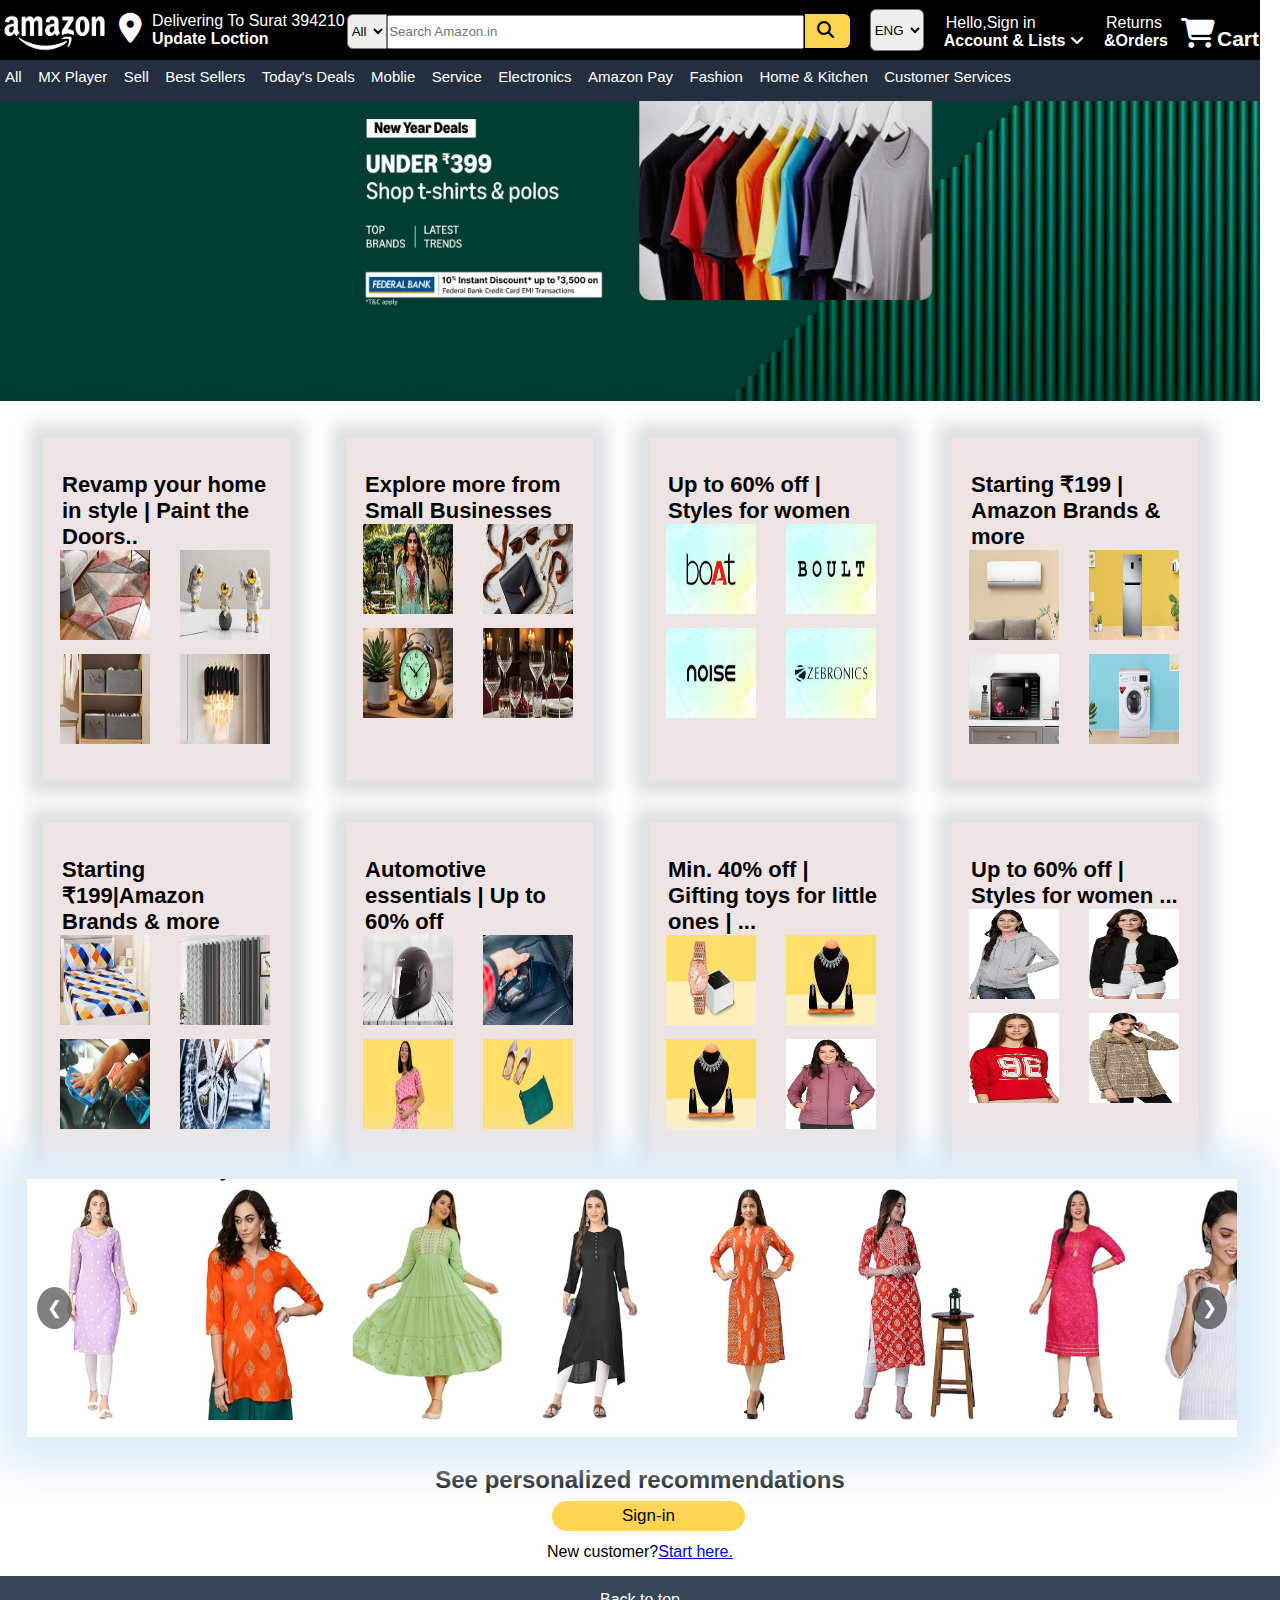
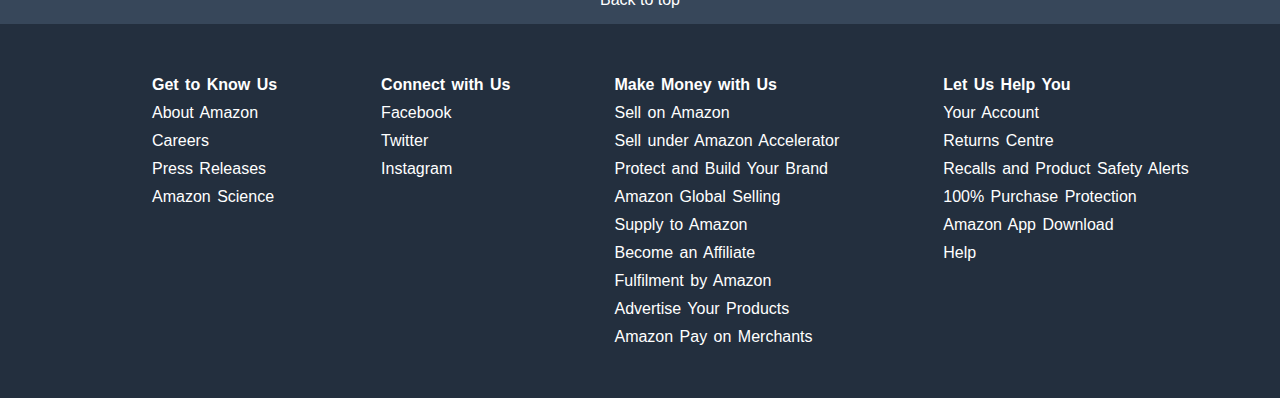
<file: index.html>
<!DOCTYPE html>
<html lang="en">
  <head>
    <meta charset="UTF-8" />
    <meta name="viewport" content="width=device-width, initial-scale=1.0" />
    <title>AMANZON</title>

    <link
      rel="stylesheet"
      href="https://cdnjs.cloudflare.com/ajax/libs/font-awesome/6.7.2/css/all.min.css"
      integrity="sha512-Evv84Mr4kqVGRNSgIGL/F/aIDqQb7xQ2vcrdIwxfjThSH8CSR7PBEakCr51Ck+w+/U6swU2Im1vVX0SVk9ABhg=="
      crossorigin="anonymous"
      referrerpolicy="no-referrer"
    />
    <link rel="stylesheet" href="css/1style.css" />

    <style>
      
    
    </style>
  </head>
  <body>
    <div class="header">
      <img src="image/logo.avif" alt="" />
      <i class="fa-solid fa-location-dot" id="loc1"></i>
      <div class="containar">
        <p>Delivering To Surat 394210 <br /><b>Update Loction</b></p>
      </div>

      <div class="search">
        <div class="left-search">
          <select name="" id="left">
            <option value="all">All</option>
            <option value="ac">Ac</option>
            <option value="tv">Tv</option>
            <option value="laptop">Laptop</option>
            <option value="pc">Computer</option>
          </select>
          <input type="text" placeholder="Search Amazon.in" />
          <i class="fa-solid fa-magnifying-glass" id="icon"></i>
        </div>
      </div>

      <div class="container">
        <select name="lang" id="lang">
          <option value="all">ENG</option>
          <option value="saab">GUJ</option>
          <option value="mercedes">MARATHI</option>
          <option value="audi">JAPANI</option>
        </select>
      </div>
      <div class="text">
        <p id="txt1">Hello,Sign in</p>
        <p id="txt2">
          <b>Account & Lists</b> <i class="fa-solid fa-angle-down"></i>
        </p>
      </div>

      <div class="txt1">
        <p id="text1">Returns</p>
        <p id="text2"><b>&Orders</b></p>
      </div>

      <div class="cart1">
        <i class="fa-solid fa-cart-shopping"></i>
      </div>
      <p class="cart">Cart</p>
    </div>

    <div class="navbar">
      <ul>
        <li>All</li>
        <li>MX Player</li>
        <li>Sell</li>
        <li>Best Sellers</li>
        <li>Today's Deals</li>
        <li>Moblie</li>
        <li>Service</li>
        <li>Electronics</li>
        <li>Amazon Pay</li>
        <li>Fashion</li>
        <li>Home & Kitchen</li>
        <li>Customer Services</li>
        <!-- <li>New Releases</li> -->
      </ul>
    </div>

    <section class="section">
      <img src="image/1banar.jpg" alt="" />
    </section>
    
    <section class="img">
      <div class="main-box">
        <div class="box1">
          <div class="image">
            <p id="para"><b>Revamp your home in style | Paint the Doors..
            </b></p>
            <img src="image/box1.jpg" alt="" id="img" />
            <img src="image/box2.jpg" alt="" id="img" />
            <img src="image/box3.jpg" alt="" id="img" />
            <img src="image/box4.jpg" alt="" id="img" />
          </div>
        </div>
        <div class="box1">
          <div class="image">
            <p id="para"><b>Explore more from Small Businesses</b></p>
            <img src="image/box5.jpg" alt="" id="img" />
            <img src="image/box6.jpg" alt="" id="img" />
            <img src="image/box7.jpg" alt="" id="img" />
            <img src="image/box8.jpg" alt="" id="img" />
          </div>
          
        </div>
        <div class="box1">
          <div class="image">
            <p id="para"><b>Up to 60% off | Styles for women</b></p>
            <img src= "image/box9.jpg" alt="" id="img" />
            <img src="image/box10.jpg" alt="" id="img" />
            <img src="image/box11.jpg" alt="" id="img" />
            <img src="image/box12.jpg" alt="" id="img" />
          </div>
        </div>
        <div class="box1">
          <div class="image">
            <p id="para"><b>Starting ₹199 | Amazon Brands & more</b></p>
            <img src="image/box13.jpg" alt="" id="img" />
            <img src="image/box14.jpg" alt="" id="img" />
            <img src="image/box15.jpg" alt="" id="img" />
            <img src="image/box16.jpg" alt="" id="img" />
          </div>
          
      </div>
    </section>

    <section class="img-1">
      <div class="main-box">
        <div class="box1">
          <div class="image">
            <p id="para"><b>Starting ₹199|Amazon Brands & more</b></p>
            <img src="image/box17.jpg" alt="" id="img" />
            <img src="image/box18.jpg" alt="" id="img" />
            <img src="image/box19.jpg" alt="" id="img" />
            <img src="image/box20.jpg" alt="" id="img" />
          </div>
        </div>
        <div class="box1">
          <div class="image">
            <p id="para"><b>Automotive essentials | Up to 60% off</b></p>
            <img src="image/box21.jpg" alt="" id="img" />
            <img src="image/box22.jpg" alt="" id="img" />
            <img src="image/box23.jpg" alt="" id="img" />
            <img src="image/box24.jpg" alt="" id="img" />
          </div>
        </div>
        <div class="box1">
          <div class="image">
            <p id="para">
              <b>Min. 40% off | Gifting toys for little ones | ...</b>
            </p>
            <img src="image/box25.jpg" alt="" id="img" />
            <img src="image/box26.jpg" alt="" id="img" />
            <img src="image/box26.jpg" alt="" id="img" />
            <img src="image/box27.webp" alt="" id="img" />
          </div>
        </div>
        <div class="box1">
          <div class="image">
            <p id="para">
              <b>Up to 60% off | Styles for women ...</b>
            </p>
            <img src="image/box28.webp" alt="" id="img" />
            <img src="image/box29.webp" alt="" id="img" />
            <img src="image/box30.webp" alt="" id="img" />
            <img src="image/box31.webp" alt="" id="img" />
          </div>
        </div>
      </div>
    </section>

    <section class="img-3">
      <div class="slider-container">
        <button class="button"  id="prev" onclick="moveSlide(-1)">&#10094;</button>
        <div class="slider">
            <div class="slide"><img src="image/silder1.png" alt="Slide 1"></div>
            <div class="slide"><img src="image/silder3.png" alt="Slide 2"></div>
            <div class="slide"><img src="image/slider2.png" alt="Slide 3"></div>
            <div class="slide"><img src="image/silder3.png" alt="Slide 4"></div>
        </div>
        <button class="button"  id="next" onclick="moveSlide(1)">&#10095;</button>
    </div>
    
    <script src="js/script.js"></script>
    </section>

    <section class="sign-in">
      <h2 id="txet3">See personalized recommendations</h2>
      <button id="btn-sign">Sign-in</button>
      <p id="txet3">New customer?<a href="#">Start here.</a></p>
    </section>

    <section class="back">
      <div>
        <span> <a href="#">Back to top</a></span>
      </div>
    </section>
     <section class="footer">
      <div class="box-1">
      <div class="p">
      <p><b>Get to Know Us</b></p>
      <p>About Amazon</p>
      <p>Careers</p>
      <p>Press Releases</p>
      <p>Amazon Science</p>
    </div>
    </div>

    <div class="box-2">
      <p><b>Connect with Us</b></p>
      <p>Facebook</p>
      <p>Twitter</p>
      <p>Instagram</p>
    </div>

    <div class="box-3">
      <p><b> Make Money with Us</b></p>
      <p>Sell on Amazon</p>
      <p>Sell under Amazon Accelerator</p>
      <p>Protect and Build Your Brand</p>
      <p>Amazon Global Selling</p>
      <p>Supply to Amazon</p>
      <p>Become an Affiliate</p>
      <p>Fulfilment by Amazon</p>
      <p>Advertise Your Products</p>
      <p>Amazon Pay on Merchants</p>
    </div>

    <div class="box-4">
      <p><b>Let Us Help You</b></p>
      <p>Your Account</p>
      <p>Returns Centre</p>
      <p>Recalls and Product Safety Alerts</p>
      <p>100% Purchase Protection</p>
      <p>Amazon App Download</p>
      <p>Help</p>
    </div>
    </section>
  </body>
</html>
</file>
<file: css/1style.css>
*{
    margin: 0%;
    padding: 0%;
    font-family: "Amazon Ember", Arial, sans-serif;
}
.header{
    background-color: black;
    display: flex;
    height: 60px;
    width: 1260px;
}
.header img{
    height: 46px;
    width: 109px;
    margin-top: 10px;
}

.containar{
    color: white;
    margin: 12px -10px 0px 0px;
    padding: 0px 12px 0px 0px;
}

#loc1{
    color: white;
    font-size: 30px;
    margin: 1px 0px 0px 0px;
    padding: 12px 10px;
}

.search{
    height: 47px;
    width: 513px;
    margin: 14px 0px 0px 0px;
}

.left-search select{
    height: 35px;
    width: 40px;
    border-radius: 6px 0px 0px 6px;
}

input {
    height: 30px;
    width: 413px;
    margin: 0px -4px;
}

#icon{
    height: 0px;
    background-color: #FFD54F;
    margin: 0px 0px 34px 0px;
    box-sizing: border-box;
    padding: 7px 16px 27px 12px;
    font-size: 17px;
    font-weight: bolder;
    border-radius: 0px 6px 6px 0px;
}


.main-containar{
    height: 39px;
    width: 452px;
    margin: 27px 0px 0px 0px;
}


.container{    
    margin: 9px 10px;
}

#lang{
    height: 42px;
    width: 54px;
    margin: 0px 0px;
    border-radius: 6px;
}
.text{
    margin: 10px 10px;
}

#txt1{
    color: white;
    margin: 4px 0px 0px 2px;
}
#txt2{
    color: white;
}

.txt1{
    margin: 10px 10px;
}

#text1{
    color: white;
    margin: 4px 0px 0px 2px;
}
#text2{
    color: white;
}

.cart1{
    color: white;
    margin: 17px 2px 0px 3px;
    font-size: 30px;
}

.cart{
    color: white;
    margin: 27px 0px 20px 0px;
    font-size: 21px;
    font-weight: bold;
}

.navbar{
    background-color: #232f3e;
    height: 33px;
    width: 1260px;
    padding-top: 8px;
}

.navbar ul li{
    display: inline;
    margin: 1px 7px 15px 5px;
    font-size: 15px;
    color: white;
}

.section img{
    height: 300px;
    width: 1260px;
}

.main-box{
    height: 380px;
    width: 1227px;
    margin: 5px 0px 0px 15px;
    display: flex;
    flex-direction: row;
}

.box1{
    height: 90%;
    width: 247px;
    margin: 28px;
    background-color: rgb(239, 228, 228);
    box-shadow: 0px 0px 16px 15px rgb(221, 225, 227);
}

.box2{
    height: 50px;
    width: 100px;
    border: 2px solid blue;
}

.image{
    padding: 4px;
}

#img{
    height: 90px;
    width: 90px;
    margin: 0px 13px 10px 13px;
}

#para{
    font-size: 22px;
    margin: 30px 10px 0px 15px;
}
#para1{
    margin: 15px 10px;
}

.img-1{
    height: 355px;
    width: 1260px;

}

.slider-container {
    position: relative;
     width: 1280px;
    max-width: 1210px;
    overflow: hidden;
    margin: 29px 27px;
    box-shadow: 0px 0px 43px 32px rgb(221, 237, 249);
}

.slider {
    display: flex;
    transition: transform 0.5s ease;
}

.slide {
    min-width: 100%;
    transition: opacity 0.5s ease;
}

.slide img {
    width: 1260px;
    height: 254px;
}

.button {
    position: absolute;
    top: 50%;
    transform: translateY(-50%);
    background-color: rgba(0, 0, 0, 0.5);
    color: white;
    border: none;
    padding: 10px;
    font-size: 18px;
    cursor: pointer;
    z-index: 10;
    border-radius: 50%;
}

#prev {
    left: 10px;
}

#next {
    right: 10px;
}

button:hover {
    background-color: rgba(0, 0, 0, 0.8);
}


.footer{
    display: flex;
    background-color: #FFD54F;
    color: white;
}

.sign-in{
    width: 1260px;
    height: 100px;
    margin: 10px 10px 10px;   
}

#txet3{
    text-align: center;
}
#btn-sign{
    background-color: #FFD54F;
    margin-left: 542px;
    margin-top: 7px;
    font-size: 17px;
    padding: 5px 70px;
    margin-bottom: 12px;
    border-radius: 32px;
    border: none;
}

.back{
    color: white;
    background-color: #37475A;
    text-align: center;
    padding: 15px;
}
.back a{
    color: white;
    text-decoration: none;
}
.footer{
    background-color: #232F3E;
}

.box-1
{
    margin: 42px;
    word-spacing: 2px;
    padding-left: 100px;
}

.box-2
{
    margin: 42px;
    word-spacing: 2px;
}

.box-3
{
    margin: 42px;
    word-spacing: 2px;
}

.box-4
{
    margin: 42px;
    word-spacing: 2px;
}

.footer p{
    margin: 10px;
}
</file>
